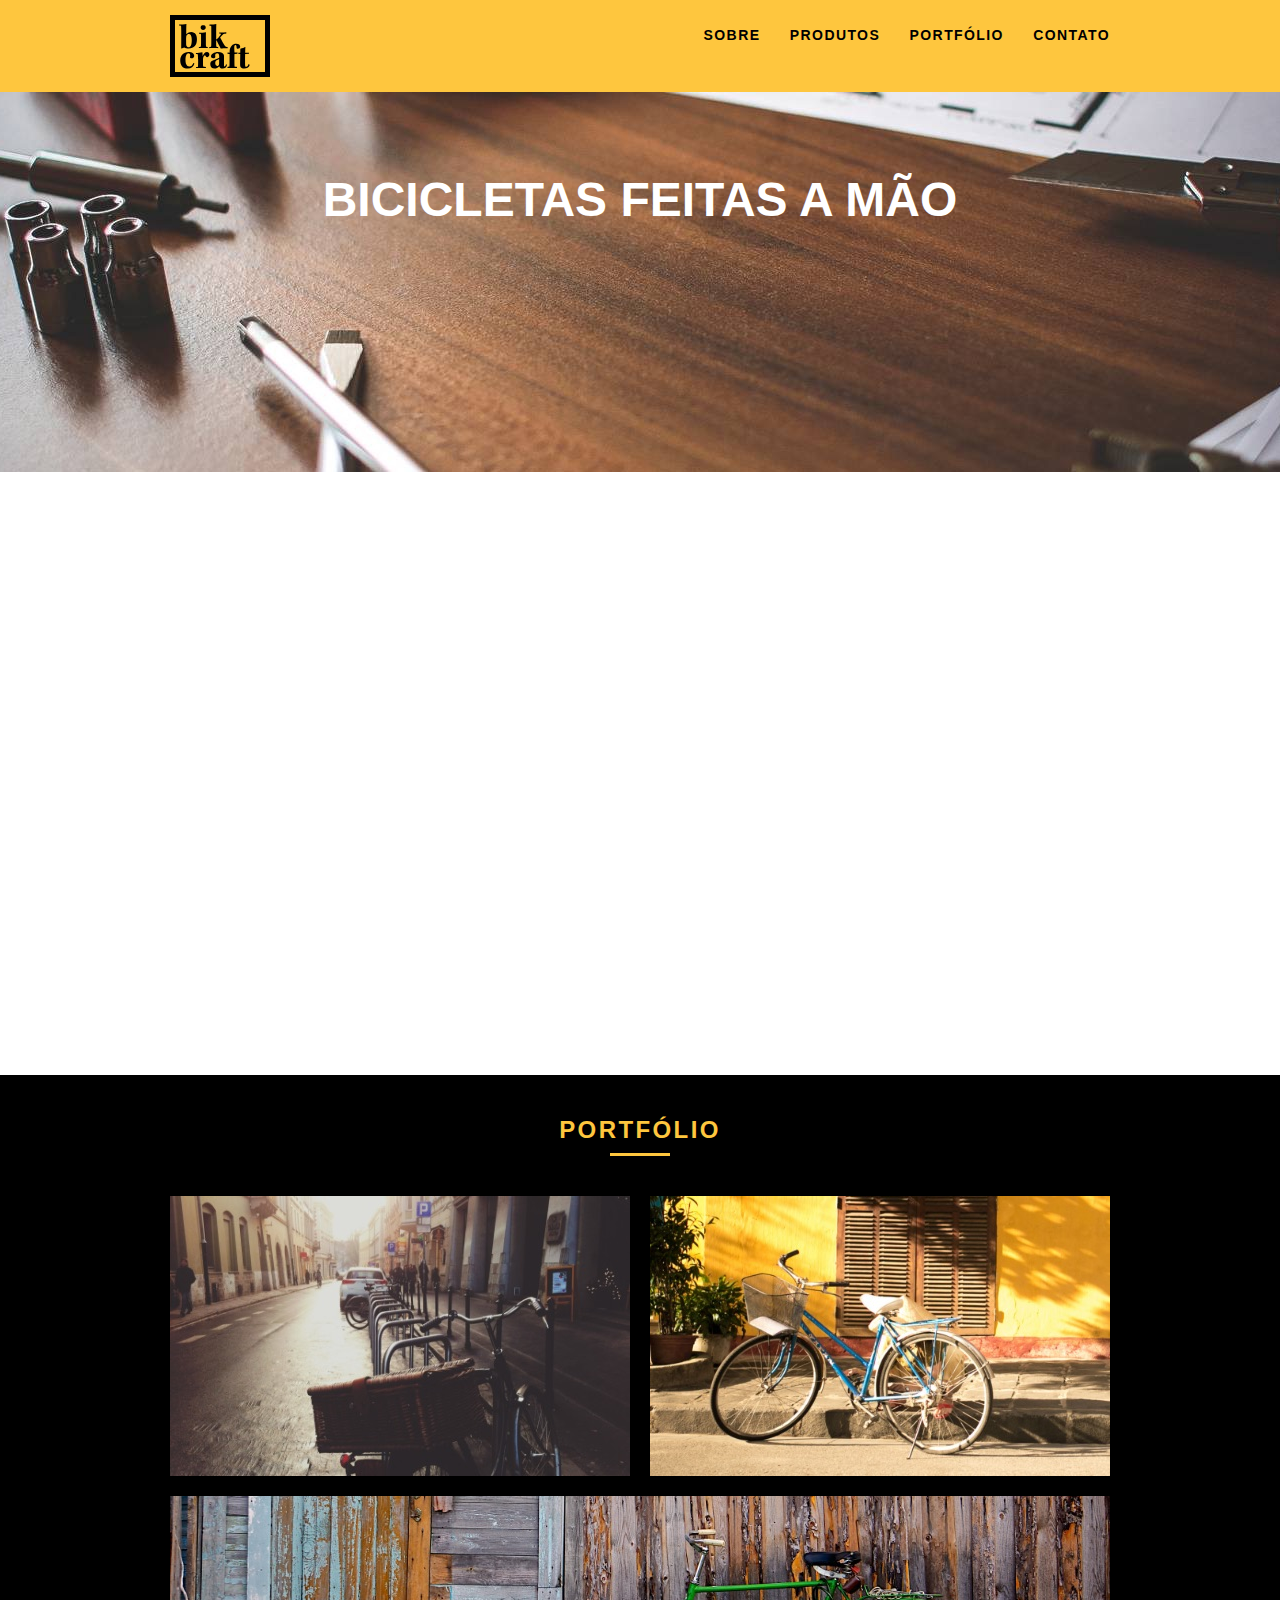
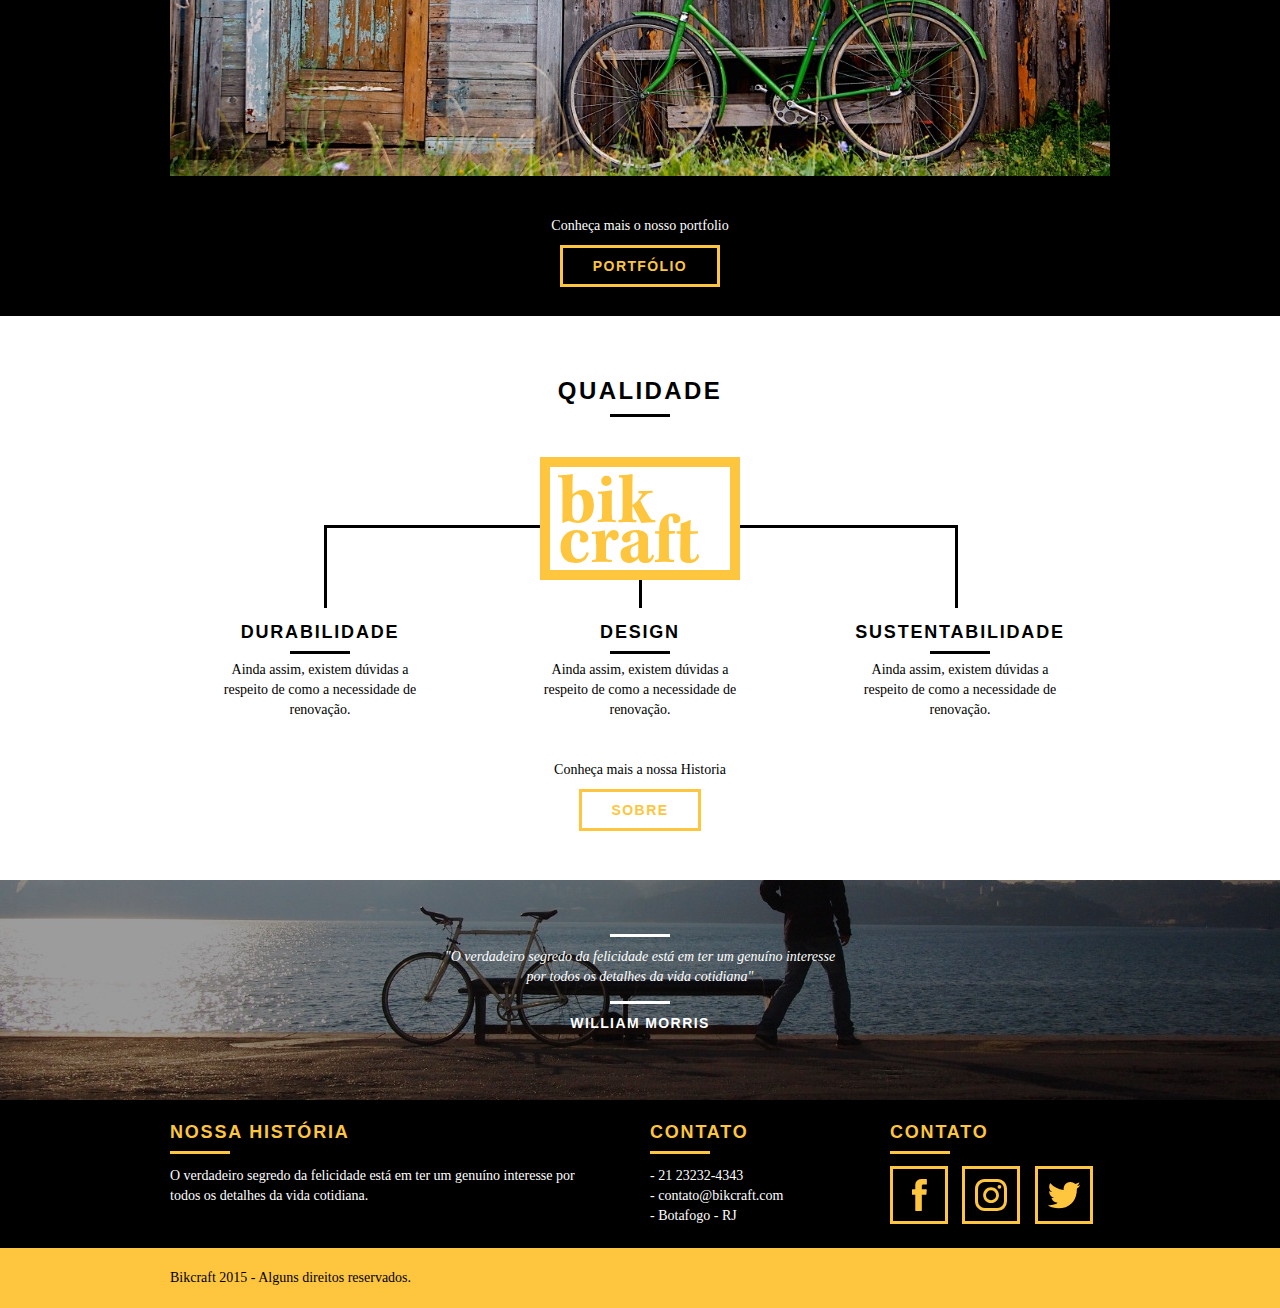
<file: index.html>
<!DOCTYPE html>
<html lang="pt-br">
	<head>
		<meta charset="utf-8" />
		<title>Bikcraft - Bicicletas Personalizadas</title>
		<meta
			name="description"
			content="Compre a sua bicicleta personalizada na Bikcraft. Possuímos modelos Passeio, Retrô e Esporte."
		/>

		<meta property="og:type" content="website" />
		<meta property="og:title" content="Bikcraft - Bicicletas Personalizadas" />
		<meta
			property="og:description"
			content="Compre a sua bicicleta personalizada na Bikcraft. Possuímos modelos Passeio, Retrô e Esporte."
		/>
		<meta property="og:url" content="http://bikcraft.com" />
		<meta property="og:image" content="http://bikcraft.com/img/og-image.png" />

		<meta name="viewport" content="width=device-width, initial-scale=1" />

		<link rel="shortcut icon" href="favicon.ico" />

		<link rel="stylesheet" href="css/style.css" />
		<script>
			document.documentElement.classList.add("js");
		</script>
	</head>
	<body>
		<header class="header">
			<div class="container">
				<a class="grid-4" href="index.html" alt="Bikcraft">
					<img src="img/bikcraft.svg" alt="Bikcraft" />
				</a>
				<nav class="grid-12 header_menu">
					<ul>
						<li><a href="sobre.html">Sobre</a></li>
						<li><a href="produtos.html">Produtos</a></li>
						<li><a href="portfolio.html">Portfólio</a></li>
						<li><a href="contato.html">contato</a></li>
					</ul>
				</nav>
			</div>
		</header>
		<section class="introducao">
			<div class="container">
				<h1 data-anime="400" class="fadeInDown">Bicicletas Feitas a Mão</h1>
				<blockquote data-anime="800" class="fadeInDown quote-externo">
					<p>"não tenha nada em sua casa que você não considere útil ou acredita ser bonito"</p>
					<cite>WILLIAM MORRIS</cite>
				</blockquote>
				<a data-anime="1200" href="produtos.html" class="btn">Orçamento</a>
			</div>
		</section>
		<section class="produtos container fadeInDown" data-anime="1600">
			<h2 class="subtitulo">Produtos</h2>
			<ul class="produtos_lista">
				<li class="grid-1-3">
					<div class="produtos_icone">
						<img src="img/produtos/passeio.svg" alt="Bikcraft passeio" />
					</div>
					<h3>Passeio</h3>
					<p>Ainda assim, existem dúvidas a respeito de como a necessidade de renovação.</p>
				</li>
				<li class="grid-1-3">
					<div class="produtos_icone">
						<img src="img/produtos/esporte.svg" alt="Bikcraft passeio" />
					</div>
					<h3>Esporte</h3>
					<p>Ainda assim, existem dúvidas a respeito de como a necessidade de renovação.</p>
				</li>
				<li class="grid-1-3">
					<div class="produtos_icone">
						<img src="img/produtos/retro.svg" alt="Bikcraft passeio" />
					</div>
					<h3>Retrô</h3>
					<p>Ainda assim, existem dúvidas a respeito de como a necessidade de renovação.</p>
				</li>
			</ul>
			<div class="call-to-action">
				<p>Clique aqui e veja os detalhes dos produtos</p>
				<a href="produtos.html" class="btn btn-preto">Produtos</a>
			</div>
		</section>
		<!-- Fecha Produtos -->
		<section class="portfolio">
			<div class="container">
				<h2 class="subtitulo">Portfólio</h2>
				<ul class="portfolio-lista">
					<li class="grid-8">
						<img src="img/portfolio/retro.jpg" alt="Bicicleta retro" />
					</li>
					<li class="grid-8">
						<img src="img/portfolio/passeio.jpg" alt="Bicicleta passeio" />
					</li>
					<li class="grid-16">
						<img src="img/portfolio/esporte.jpg" alt="Bicicleta esporte" />
					</li>
				</ul>
				<div class="call-to-action">
					<p>Conheça mais o nosso portfolio</p>
					<a href="portfolio.html" class="btn">Portfólio</a>
				</div>
			</div>
		</section>
		<section class="container qualidade">
			<h2 class="subtitulo">Qualidade</h2>
			<img src="img/bikcraft-qualidade.svg" alt="Bikcraft" />
			<ul class="qualidade_lista">
				<li class="grid-1-3">
					<h3>Durabilidade</h3>
					<p>Ainda assim, existem dúvidas a respeito de como a necessidade de renovação.</p>
				</li>
				<li class="grid-1-3">
					<h3>Design</h3>
					<p>Ainda assim, existem dúvidas a respeito de como a necessidade de renovação.</p>
				</li>
				<li class="grid-1-3">
					<h3>Sustentabilidade</h3>
					<p>Ainda assim, existem dúvidas a respeito de como a necessidade de renovação.</p>
				</li>
			</ul>
			<div class="call-to-action">
				<p>Conheça mais a nossa Historia</p>
				<a href="sobre.html" class="btn btn-preto">Sobre</a>
			</div>
		</section>
		<div class="quebra">
			<blockquote class="quote-externo container">
				<p>
					"O verdadeiro segredo da felicidade está em ter um genuíno interesse por todos os detalhes da vida
					cotidiana"
				</p>
				<cite>WILLIAM MORRIS</cite>
			</blockquote>
		</div>
		<footer>
			<div class="footer">
				<div class="container">
					<div class="grid-8 footer_historia">
						<h3>Nossa História</h3>
						<p>
							O verdadeiro segredo da felicidade está em ter um genuíno interesse por todos os detalhes da
							vida cotidiana.
						</p>
					</div>
					<div class="grid-4 footer_contato">
						<h3>Contato</h3>
						<ul>
							<li>- 21 23232-4343</li>
							<li>- contato@bikcraft.com</li>
							<li>- Botafogo - RJ</li>
						</ul>
					</div>
					<div class="grid-4 footer_redes">
						<h3>Contato</h3>
						<ul>
							<li>
								<a href="http://facebook.com" target="_blank">
									<img src="img/redes-sociais/facebook.svg" alt="Facebook Bikcraft" />
								</a>
							</li>
							<li>
								<a href="http://instagram.com" target="_blank">
									<img src="img/redes-sociais/instagram.svg" alt="Instagram Bikcraft" />
								</a>
							</li>
							<li>
								<a href="http://twitter.com" target="_blank">
									<img src="img/redes-sociais/twitter.svg" alt="Twitter Bikcraft" />
								</a>
							</li>
						</ul>
					</div>
				</div>
			</div>
			<div class="copy">
				<div class="container">
					<p class="grid-16">Bikcraft 2015 - Alguns direitos reservados.</p>
				</div>
			</div>
		</footer>

		<script src="js/simple-anime.js"></script>
		<script src="js/script.js"></script>
	</body>
</html>
</file>
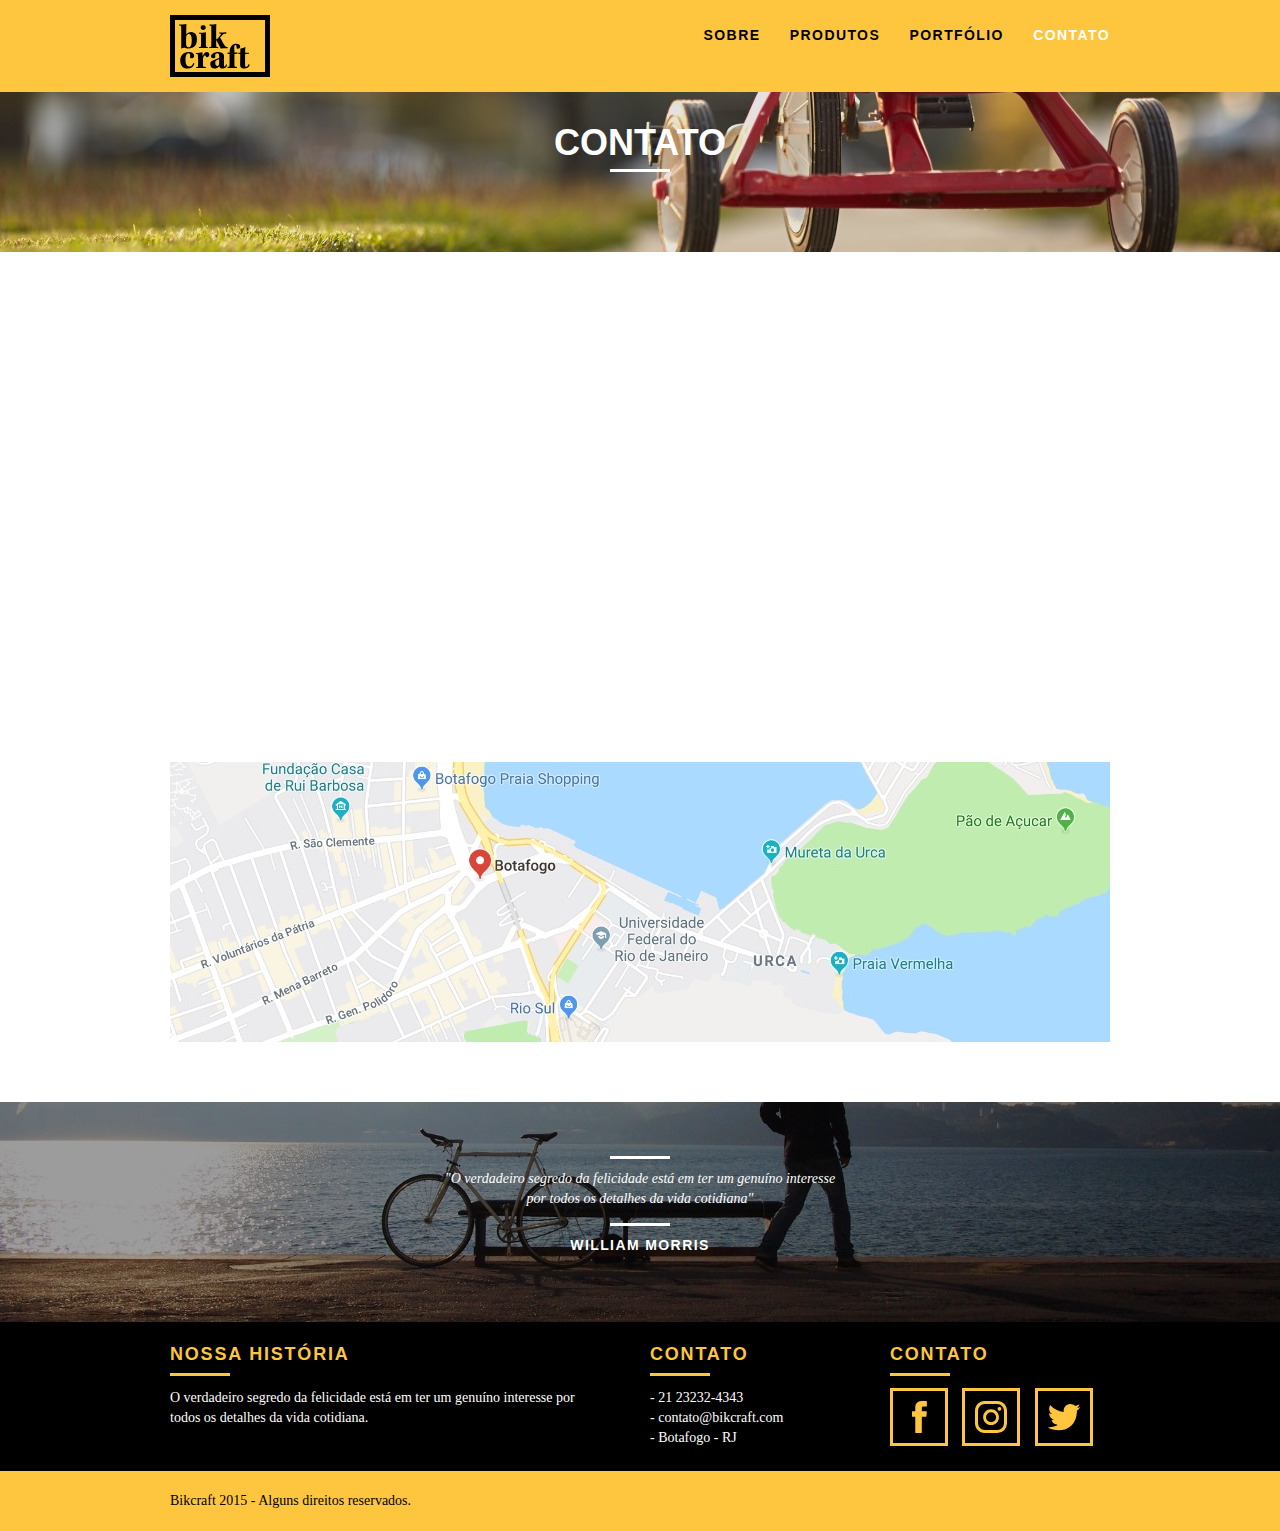
<file: contato.html>
<!DOCTYPE html>
<html lang="pt-br">
	<head>
		<meta charset="utf-8" />
		<title>Bikcraft - Contato - 21 9999-9999</title>
		<meta
			name="description"
			content="Compre a sua bicicleta personalizada na Bikcraft. Possuímos modelos Passeio, Retrô e Esporte."
		/>

		<meta property="og:type" content="website" />
		<meta property="og:title" content="Bikcraft - Contato - 21 9999-9999" />
		<meta
			property="og:description"
			content="Compre a sua bicicleta personalizada na Bikcraft. Possuímos modelos Passeio, Retrô e Esporte."
		/>
		<meta property="og:url" content="http://bikcraft.com/contato.html" />
		<meta property="og:image" content="http://bikcraft.com/img/og-image.png" />

		<meta name="viewport" content="width=device-width, initial-scale=1" />

		<link rel="stylesheet" href="css/style.css" />
	</head>
	<body>
		<header class="header">
			<div class="container">
				<a class="grid-4" href="index.html" alt="Bikcraft">
					<img src="img/bikcraft.svg" alt="Bikcraft" />
				</a>
				<nav class="grid-12 header_menu">
					<ul>
						<li><a href="sobre.html">Sobre</a></li>
						<li><a href="produtos.html">Produtos</a></li>
						<li><a href="portfolio.html">Portfólio</a></li>
						<li><a href="contato.html" class="menu_ativo">contato</a></li>
					</ul>
				</nav>
			</div>
		</header>

		<section class="introducao-interna interna-contato">
			<div class="container">
				<h1 data-anime="400" class="fadeInDown">Contato</h1>
				<p data-anime="800" class="fadeInDown">Conheça os projetos que amamos mostrar</p>
			</div>
		</section>

		<section class="contato container fadeInDown" data-anime="1200">
			<form action="enviar.php" method="POST" id="form_orcamento" class="contato_form grid-8 formphp">
				<label for="nome">Nome</label>
				<input type="text" id="nome" name="nome" required />
				<label for="email">Email</label>
				<input type="email" id="email" name="nome" required />
				<label for="telefone">Telefone</label>
				<input type="text" id="telefone" name="telefone" />

				<label class="nao-aparece">deixe em branco.</label>
				<input type="text" name="leaveblank" class="nao-aparece" />

				<label class="nao-aparece">não mude este campo.</label>
				<input type="text" name="dontchange" class="nao-aparece" value="http://" />

				<label for="mensagem">Mensagem</label>
				<textarea id="mensagem" name="mensagem" required></textarea>
				<button type="submit" id="enviar" name="enviar" class="btn btn-preto">Enviar</button>
			</form>
			<div class="contato_dados grid-8">
				<h3>Dados</h3>
				<span>+55 21 93221 3232</span>
				<span class="dados-email">orçamento@bikcraft.com</span>
				<span>Rua Ali Perto - Botafogo</span>
				<span>Rio de Janeiro - RJ - Brasil</span>
				<h3>Redes Sociais</h3>
				<ul>
					<li>
						<a href="http://facebook.com" target="_blank">
							<img src="img/redes-sociais/facebook.svg" alt="Facebook Bikcraft" />
						</a>
					</li>
					<li>
						<a href="http://instagram.com" target="_blank">
							<img src="img/redes-sociais/instagram.svg" alt="Instagram Bikcraft" />
						</a>
					</li>
					<li>
						<a href="http://twitter.com" target="_blank">
							<img src="img/redes-sociais/twitter.svg" alt="Twitter Bikcraft" />
						</a>
					</li>
				</ul>
			</div>
		</section>

		<section class="container contato-mapa">
			<a href="http://google.com" target="_blank" class="grid-16">
				<img src="img/endereco-bikcraft.jpg" alt="Endereço da Bikcraft" />
			</a>
		</section>

		<div class="quebra">
			<blockquote class="quote-externo container">
				<p>
					"O verdadeiro segredo da felicidade está em ter um genuíno interesse por todos os detalhes da vida
					cotidiana"
				</p>
				<cite>WILLIAM MORRIS</cite>
			</blockquote>
		</div>

		<footer>
			<div class="footer">
				<div class="container">
					<div class="grid-8 footer_historia">
						<h3>Nossa História</h3>
						<p>
							O verdadeiro segredo da felicidade está em ter um genuíno interesse por todos os detalhes da
							vida cotidiana.
						</p>
					</div>
					<div class="grid-4 footer_contato">
						<h3>Contato</h3>
						<ul>
							<li>- 21 23232-4343</li>
							<li>- contato@bikcraft.com</li>
							<li>- Botafogo - RJ</li>
						</ul>
					</div>
					<div class="grid-4 footer_redes">
						<h3>Contato</h3>
						<ul>
							<li>
								<a href="http://facebook.com" target="_blank">
									<img src="img/redes-sociais/facebook.svg" alt="Facebook Bikcraft" />
								</a>
							</li>
							<li>
								<a href="http://instagram.com" target="_blank">
									<img src="img/redes-sociais/instagram.svg" alt="Instagram Bikcraft" />
								</a>
							</li>
							<li>
								<a href="http://twitter.com" target="_blank">
									<img src="img/redes-sociais/twitter.svg" alt="Twitter Bikcraft" />
								</a>
							</li>
						</ul>
					</div>
				</div>
			</div>
			<div class="copy">
				<div class="container">
					<p class="grid-16">Bikcraft 2015 - Alguns direitos reservados.</p>
				</div>
			</div>
		</footer>

		<script src="js/simple-anime.js"></script>
		<script src="js/simple-form.js"></script>
		<script src="js/script.js"></script>
	</body>
</html>
</file>
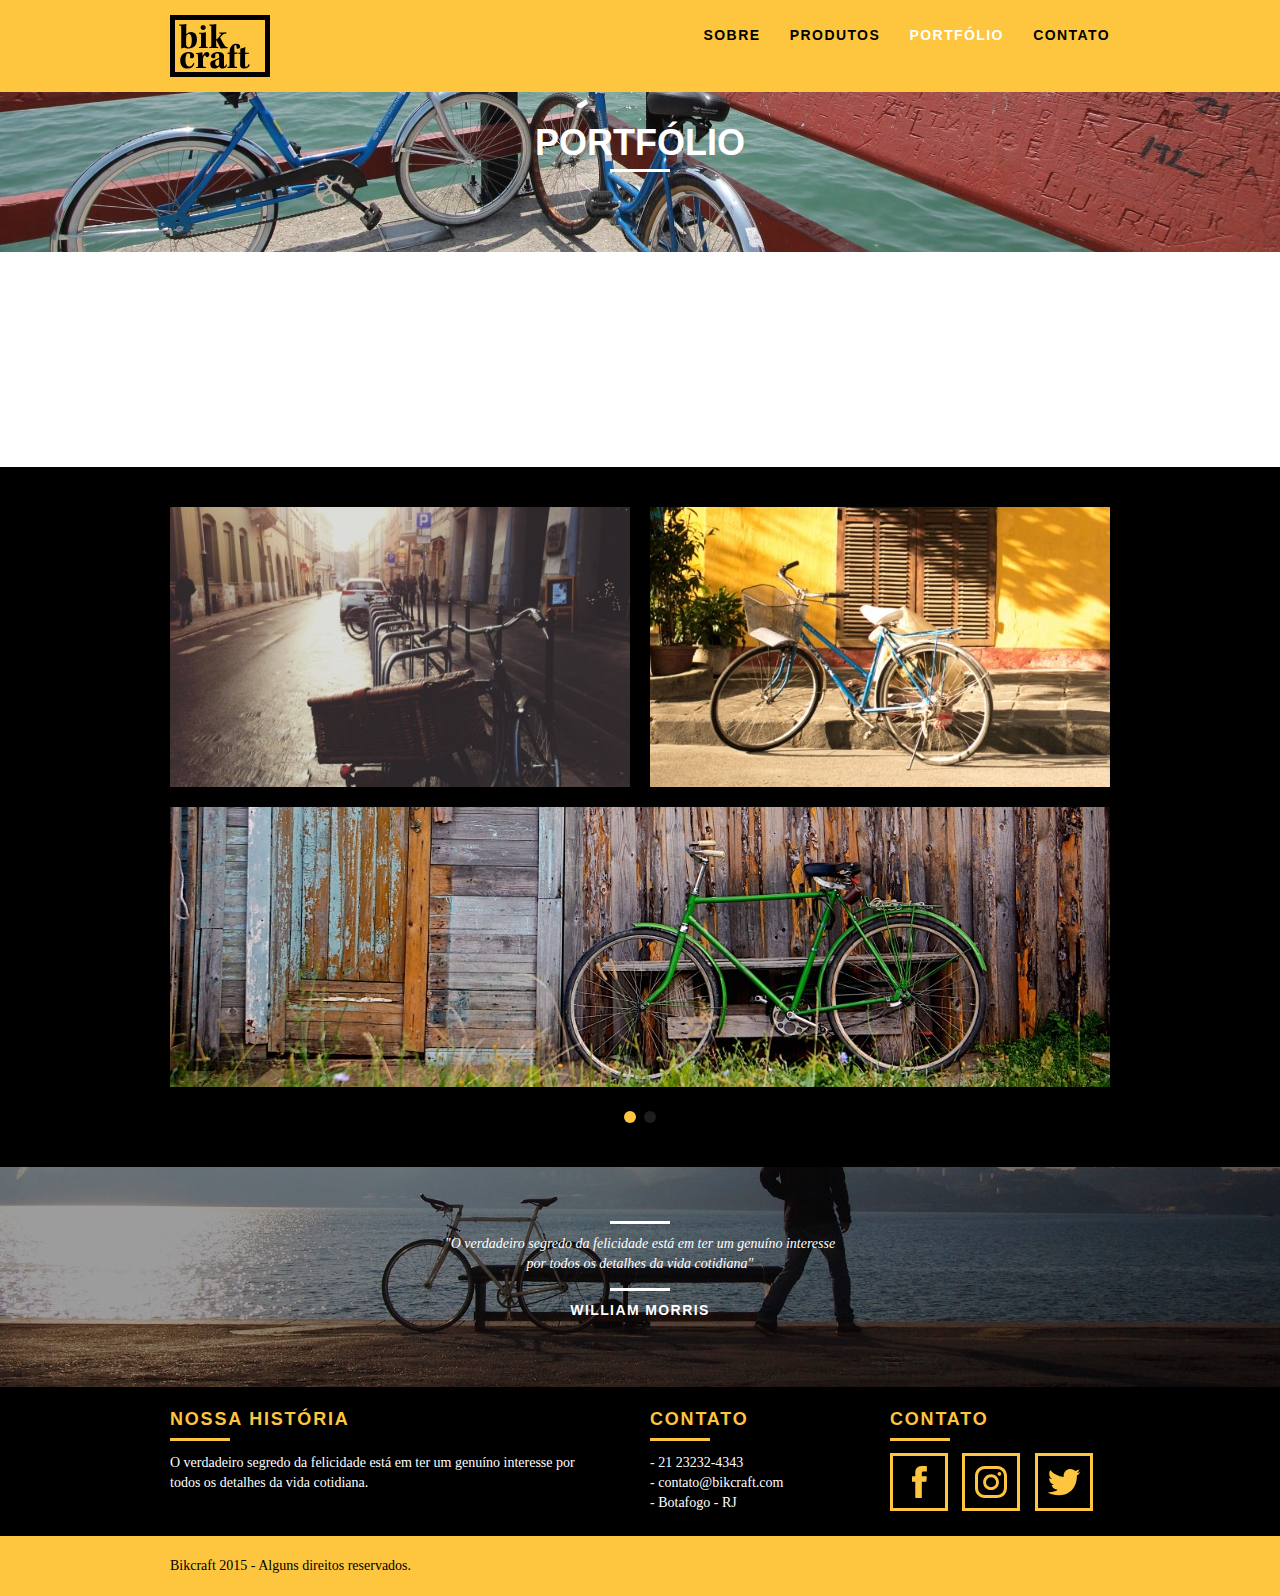
<file: portfolio.html>
<!DOCTYPE html>
<html lang="pt-br">
	<head>
		<meta charset="utf-8" />
		<title>Bikcraft - Conheça o portfólio de clientes</title>
		<meta
			name="description"
			content="Compre a sua bicicleta personalizada na Bikcraft. Possuímos modelos Passeio, Retrô e Esporte."
		/>

		<meta property="og:type" content="website" />
		<meta property="og:title" content="Bikcraft - Conheça o portfólio de clientes" />
		<meta
			property="og:description"
			content="Compre a sua bicicleta personalizada na Bikcraft. Possuímos modelos Passeio, Retrô e Esporte."
		/>
		<meta property="og:url" content="http://bikcraft.com/portfolio.html" />
		<meta property="og:image" content="http://bikcraft.com/img/og-image.png" />

		<meta name="viewport" content="width=device-width, initial-scale=1" />

		<link rel="shortcut icon" href="favicon.ico" />

		<link rel="stylesheet" href="css/style.css" />
	</head>
	<body>
		<header class="header">
			<div class="container">
				<a class="grid-4" href="index.html" alt="Bikcraft">
					<img src="img/bikcraft.svg" alt="Bikcraft" />
				</a>
				<nav class="grid-12 header_menu">
					<ul>
						<li><a href="sobre.html">Sobre</a></li>
						<li><a href="produtos.html">Produtos</a></li>
						<li><a href="portfolio.html" class="menu_ativo">Portfólio</a></li>
						<li><a href="contato.html">contato</a></li>
					</ul>
				</nav>
			</div>
		</header>

		<section class="introducao-interna interna-portfolio">
			<div class="container">
				<h1 data-anime="400" class="fadeInDown">Portfólio</h1>
				<p data-anime="800" class="fadeInDown">Conheça os projetos que amamos mostrar</p>
			</div>
		</section>

		<section class="container fadeInDown" data-slide="quote" data-anime="1200">
			<blockquote class="quote_clientes">
				<p>
					“Pedalar sempre foi a minha paixão, o que o pessoal da Bikcraft fez foi intensificar o meu amor por
					esta atividade. Recomendo à todos que amo.”
				</p>
				<cite>Barbara Moss</cite>
			</blockquote>
			<blockquote class="quote_clientes">
				<p>
					“Aqueles que ainda não possuem uma Bikcraft, não sabem o que estão perdendo. A precisão é absurda e
					a velocidade transcendental. Nunca vida nada igual.”
				</p>
				<cite>Bernardo</cite>
			</blockquote>
			<blockquote class="quote_clientes">
				<p>
					“Nada melhor do que dar um rolê com a minha Bikcraft na orla. Essa é a minha companheira mais fiel,
					nunca me traiu e está sempre a minha disposição.”
				</p>
				<cite>Jhony Rato</cite>
			</blockquote>
		</section>

		<section class="portfolio">
			<div class="container" data-slide="portfolio">
				<ul class="portfolio-lista">
					<li class="grid-8">
						<img src="img/portfolio/retro.jpg" alt="Bicicleta retro" />
					</li>
					<li class="grid-8">
						<img src="img/portfolio/passeio.jpg" alt="Bicicleta passeio" />
					</li>
					<li class="grid-16">
						<img src="img/portfolio/esporte.jpg" alt="Bicicleta esporte" />
					</li>
				</ul>
				<ul class="portfolio-lista">
					<li class="grid-8">
						<img src="img/portfolio/passeio.jpg" alt="Bicicleta passeio" />
					</li>
					<li class="grid-8">
						<img src="img/portfolio/retro.jpg" alt="Bicicleta retro" />
					</li>
					<li class="grid-16">
						<img src="img/portfolio/esporte.jpg" alt="Bicicleta esporte" />
					</li>
				</ul>
			</div>
		</section>

		<div class="quebra">
			<blockquote class="quote-externo container">
				<p>
					"O verdadeiro segredo da felicidade está em ter um genuíno interesse por todos os detalhes da vida
					cotidiana"
				</p>
				<cite>WILLIAM MORRIS</cite>
			</blockquote>
		</div>

		<footer>
			<div class="footer">
				<div class="container">
					<div class="grid-8 footer_historia">
						<h3>Nossa História</h3>
						<p>
							O verdadeiro segredo da felicidade está em ter um genuíno interesse por todos os detalhes da
							vida cotidiana.
						</p>
					</div>
					<div class="grid-4 footer_contato">
						<h3>Contato</h3>
						<ul>
							<li>- 21 23232-4343</li>
							<li>- contato@bikcraft.com</li>
							<li>- Botafogo - RJ</li>
						</ul>
					</div>
					<div class="grid-4 footer_redes">
						<h3>Contato</h3>
						<ul>
							<li>
								<a href="http://facebook.com" target="_blank">
									<img src="img/redes-sociais/facebook.svg" alt="Facebook Bikcraft" />
								</a>
							</li>
							<li>
								<a href="http://instagram.com" target="_blank">
									<img src="img/redes-sociais/instagram.svg" alt="Instagram Bikcraft" />
								</a>
							</li>
							<li>
								<a href="http://twitter.com" target="_blank">
									<img src="img/redes-sociais/twitter.svg" alt="Twitter Bikcraft" />
								</a>
							</li>
						</ul>
					</div>
				</div>
			</div>
			<div class="copy">
				<div class="container">
					<p class="grid-16">Bikcraft 2015 - Alguns direitos reservados.</p>
				</div>
			</div>
		</footer>
		<script src="js/simple-slide.js"></script>
		<script src="js/simple-anime.js"></script>
		<script src="js/script.js"></script>
	</body>
</html>
</file>
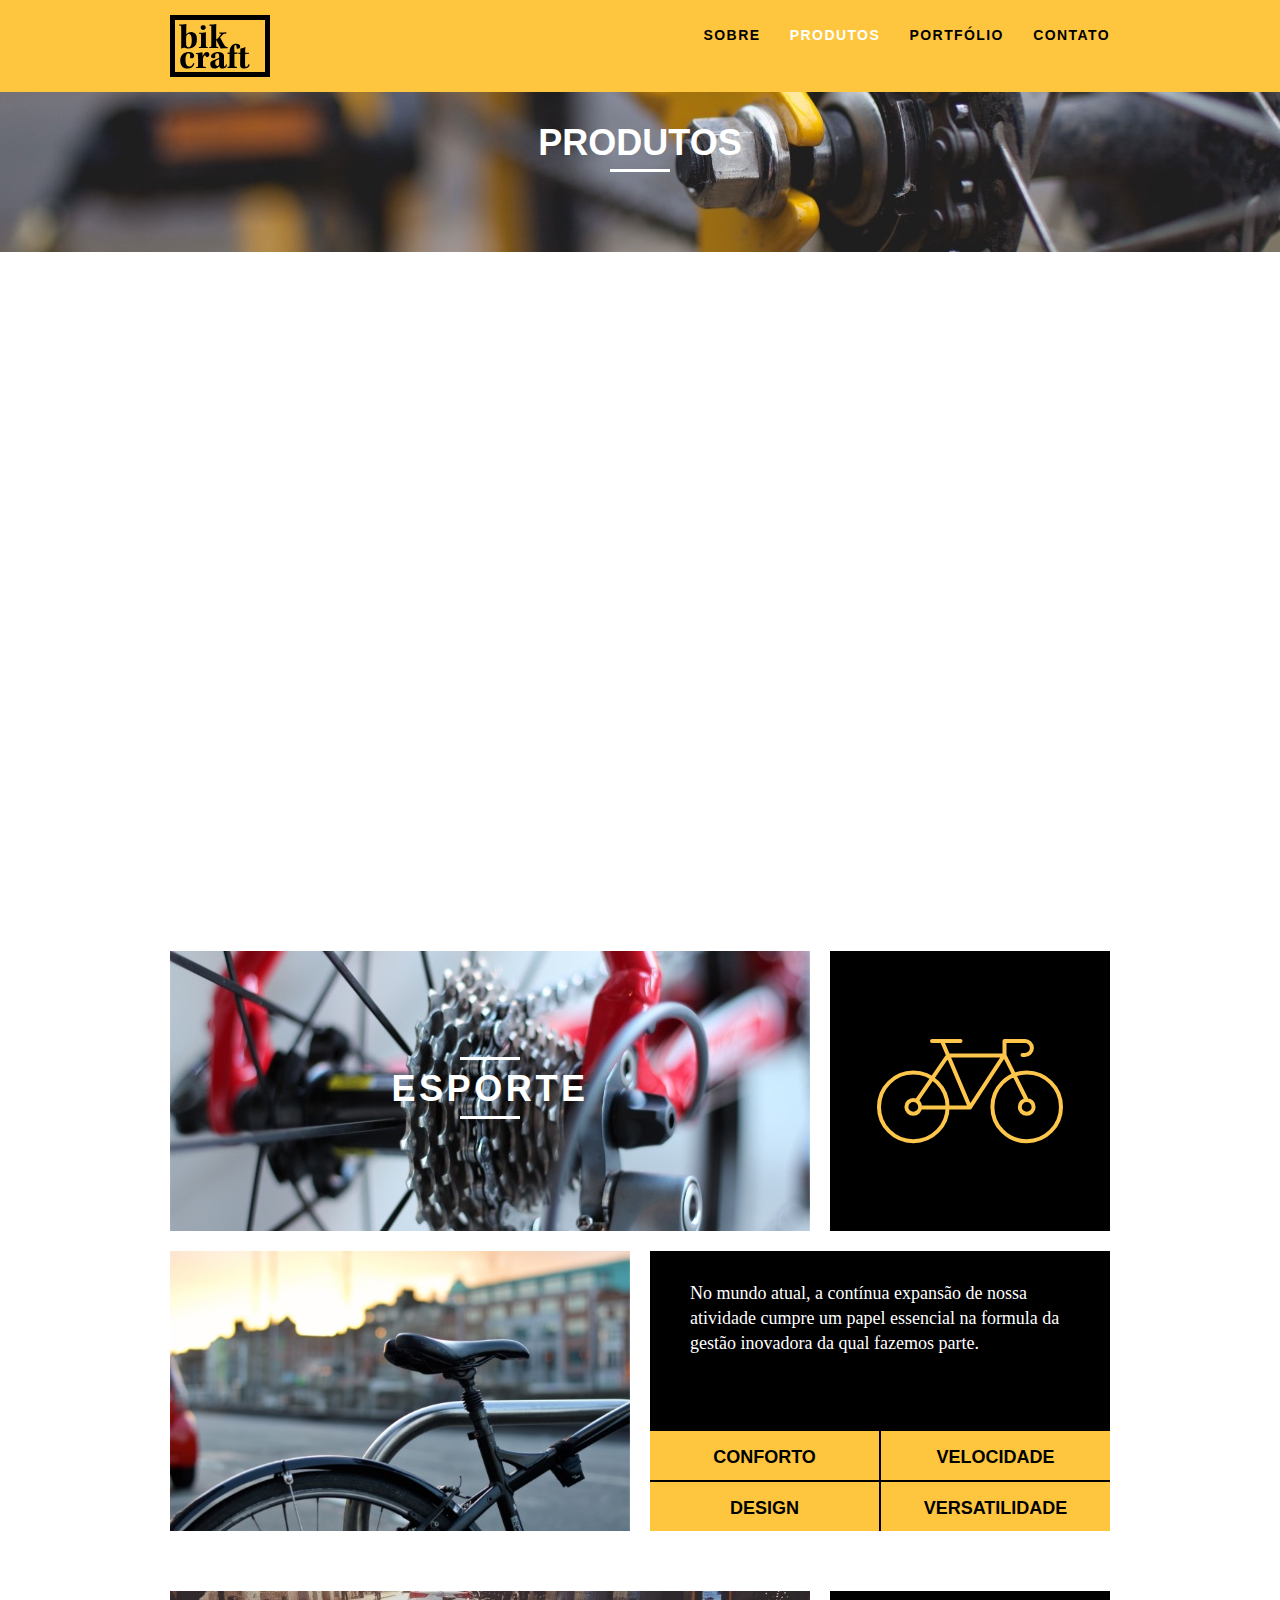
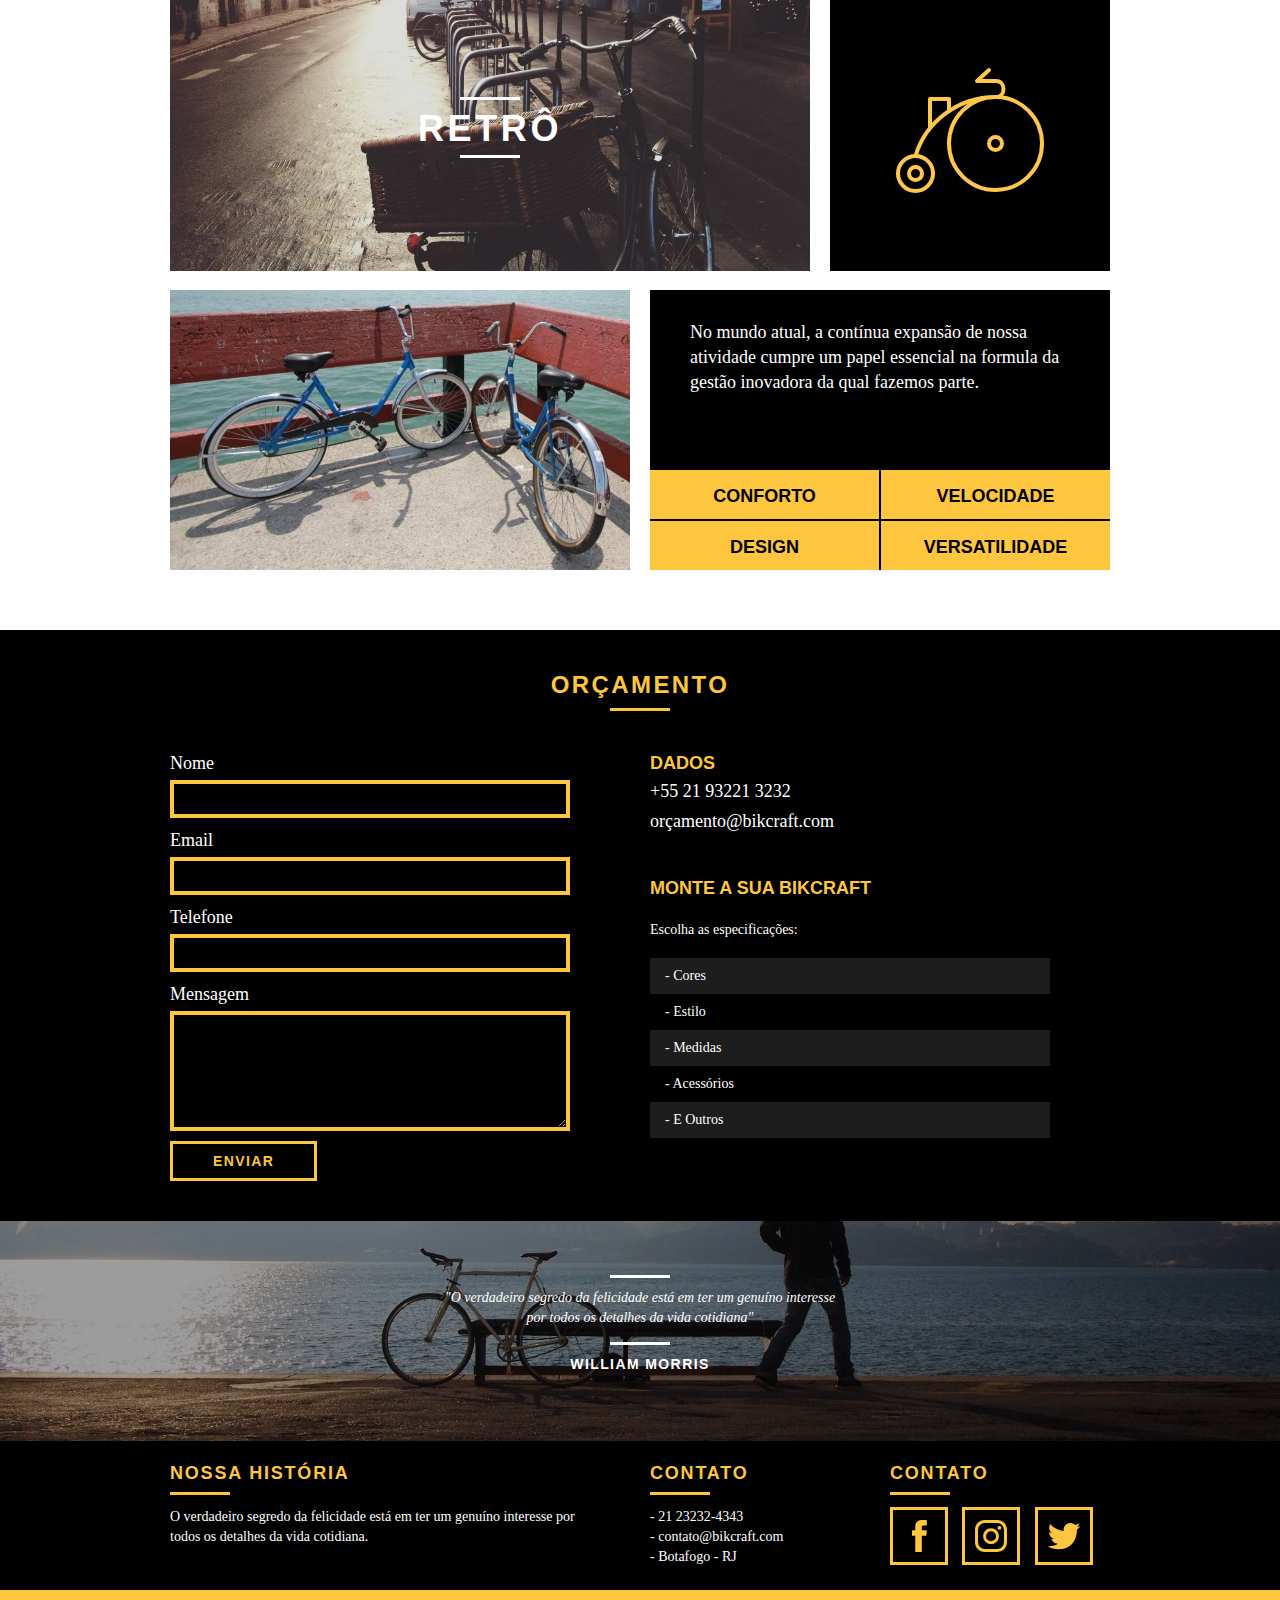
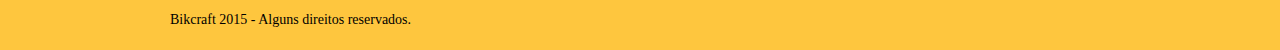
<file: produtos.html>
<!DOCTYPE html>
<html lang="pt-br">
	<head>
		<meta charset="utf-8" />
		<title>Bikcraft - Conheça as linhas Passeio, Retrô e Esporte</title>
		<meta
			name="description"
			content="Compre a sua bicicleta personalizada na Bikcraft. Possuímos modelos Passeio, Retrô e Esporte."
		/>

		<meta property="og:type" content="website" />
		<meta property="og:title" content="Bikcraft - Conheça as linhas Passeio, Retrô e Esporte" />
		<meta
			property="og:description"
			content="Compre a sua bicicleta personalizada na Bikcraft. Possuímos modelos Passeio, Retrô e Esporte."
		/>
		<meta property="og:url" content="http://bikcraft.com/produtos.html" />
		<meta property="og:image" content="http://bikcraft.com/img/og-image.png" />

		<meta name="viewport" content="width=device-width, initial-scale=1" />

		<link rel="shortcut icon" href="favicon.ico" />

		<link rel="stylesheet" href="css/style.css" />
	</head>
	<body>
		<header class="header">
			<div class="container">
				<a class="grid-4" href="index.html" alt="Bikcraft">
					<img src="img/bikcraft.svg" alt="Bikcraft" />
				</a>
				<nav class="grid-12 header_menu">
					<ul>
						<li><a href="sobre.html">Sobre</a></li>
						<li><a href="produtos.html" class="menu_ativo">Produtos</a></li>
						<li><a href="portfolio.html">Portfólio</a></li>
						<li><a href="contato.html">contato</a></li>
					</ul>
				</nav>
			</div>
		</header>

		<section class="introducao-interna interna-produtos">
			<div class="container">
				<h1 data-anime="400" class="fadeInDown">Produtos</h1>
				<p data-anime="800" class="fadeInDown">Conheça todos nossos produtos</p>
			</div>
		</section>

		<section class="container produto_item fadeInDown" data-anime="1200">
			<div class="grid-11">
				<img src="img/produtos/bikcraft-passeio-1.jpg" alt="Bikcraft Passeio" />
				<h2>Passeio</h2>
			</div>
			<div class="grid-5 produto_icone">
				<img src="img/produtos/passeio.svg" alt="ícone Passeio" />
			</div>
			<div class="grid-8">
				<img src="img/produtos/bikcraft-passeio-2.jpg" alt="Bikcraft Passeio" />
			</div>
			<div class="grid-8 produto_info">
				<p>
					No mundo atual, a contínua expansão de nossa atividade cumpre um papel essencial na formula da
					gestão inovadora da qual fazemos parte.
				</p>
				<ul>
					<li>Conforto</li>
					<li>Velocidade</li>
					<li>Design</li>
					<li>Versatilidade</li>
				</ul>
			</div>
		</section>

		<section class="container produto_item">
			<div class="grid-11">
				<img src="img/produtos/bikcraft-esporte-1.jpg" alt="Bikcraft Esporte" />
				<h2>Esporte</h2>
			</div>
			<div class="grid-5 produto_icone">
				<img src="img/produtos/esporte.svg" alt="ícone Esporte" />
			</div>
			<div class="grid-8">
				<img src="img/produtos/bikcraft-esporte-2.jpg" alt="Bikcraft Esporte" />
			</div>
			<div class="grid-8 produto_info">
				<p>
					No mundo atual, a contínua expansão de nossa atividade cumpre um papel essencial na formula da
					gestão inovadora da qual fazemos parte.
				</p>
				<ul>
					<li>Conforto</li>
					<li>Velocidade</li>
					<li>Design</li>
					<li>Versatilidade</li>
				</ul>
			</div>
		</section>

		<section class="container produto_item">
			<div class="grid-11">
				<img src="img/produtos/bikcraft-retro-1.jpg" alt="Bikcraft Retrô" />
				<h2>Retrô</h2>
			</div>
			<div class="grid-5 produto_icone">
				<img src="img/produtos/retro.svg" alt="ícone Retrô" />
			</div>
			<div class="grid-8">
				<img src="img/produtos/bikcraft-retro-2.jpg" alt="Bikcraft Retrô" />
			</div>
			<div class="grid-8 produto_info">
				<p>
					No mundo atual, a contínua expansão de nossa atividade cumpre um papel essencial na formula da
					gestão inovadora da qual fazemos parte.
				</p>
				<ul>
					<li>Conforto</li>
					<li>Velocidade</li>
					<li>Design</li>
					<li>Versatilidade</li>
				</ul>
			</div>
		</section>

		<section class="orcamento">
			<div class="container">
				<h2 class="subtitulo">Orçamento</h2>
				<form action="enviar.php" method="POST" id="form_orcamento" class="form grid-8 formphp">
					<label for="nome">Nome</label>
					<input type="text" id="nome" name="nome" required />
					<label for="email">Email</label>
					<input type="email" id="email" name="nome" required />
					<label for="telefone">Telefone</label>
					<input type="text" id="telefone" name="telefone" />

					<label class="nao-aparece">deixe em branco.</label>
					<input type="text" name="leaveblank" class="nao-aparece" />

					<label class="nao-aparece">não mude este campo.</label>
					<input type="text" name="dontchange" class="nao-aparece" value="http://" />

					<label for="mensagem">Mensagem</label>
					<textarea id="mensagem" name="mensagem" required></textarea>
					<button type="submit" id="enviar" name="enviar" class="btn">Enviar</button>
				</form>

				<div class="orcamento_dados grid-8">
					<h3>Dados</h3>
					<span>+55 21 93221 3232</span>
					<span>orçamento@bikcraft.com</span>
					<h3>Monte a sua Bikcraft</h3>
					<br />
					<p>Escolha as especificações:</p>
					<br />
					<ul>
						<li>- Cores</li>
						<li>- Estilo</li>
						<li>- Medidas</li>
						<li>- Acessórios</li>
						<li>- E Outros</li>
					</ul>
				</div>
			</div>
		</section>

		<div class="quebra">
			<blockquote class="quote-externo container">
				<p>
					"O verdadeiro segredo da felicidade está em ter um genuíno interesse por todos os detalhes da vida
					cotidiana"
				</p>
				<cite>WILLIAM MORRIS</cite>
			</blockquote>
		</div>

		<footer>
			<div class="footer">
				<div class="container">
					<div class="grid-8 footer_historia">
						<h3>Nossa História</h3>
						<p>
							O verdadeiro segredo da felicidade está em ter um genuíno interesse por todos os detalhes da
							vida cotidiana.
						</p>
					</div>
					<div class="grid-4 footer_contato">
						<h3>Contato</h3>
						<ul>
							<li>- 21 23232-4343</li>
							<li>- contato@bikcraft.com</li>
							<li>- Botafogo - RJ</li>
						</ul>
					</div>
					<div class="grid-4 footer_redes">
						<h3>Contato</h3>
						<ul>
							<li>
								<a href="http://facebook.com" target="_blank">
									<img src="img/redes-sociais/facebook.svg" alt="Facebook Bikcraft" />
								</a>
							</li>
							<li>
								<a href="http://instagram.com" target="_blank">
									<img src="img/redes-sociais/instagram.svg" alt="Instagram Bikcraft" />
								</a>
							</li>
							<li>
								<a href="http://twitter.com" target="_blank">
									<img src="img/redes-sociais/twitter.svg" alt="Twitter Bikcraft" />
								</a>
							</li>
						</ul>
					</div>
				</div>
			</div>
			<div class="copy">
				<div class="container">
					<p class="grid-16">Bikcraft 2015 - Alguns direitos reservados.</p>
				</div>
			</div>
		</footer>

		<script src="js/simple-anime.js"></script>
		<script src="js/simple-form.js"></script>
		<script src="js/script.js"></script>
	</body>
</html>
</file>
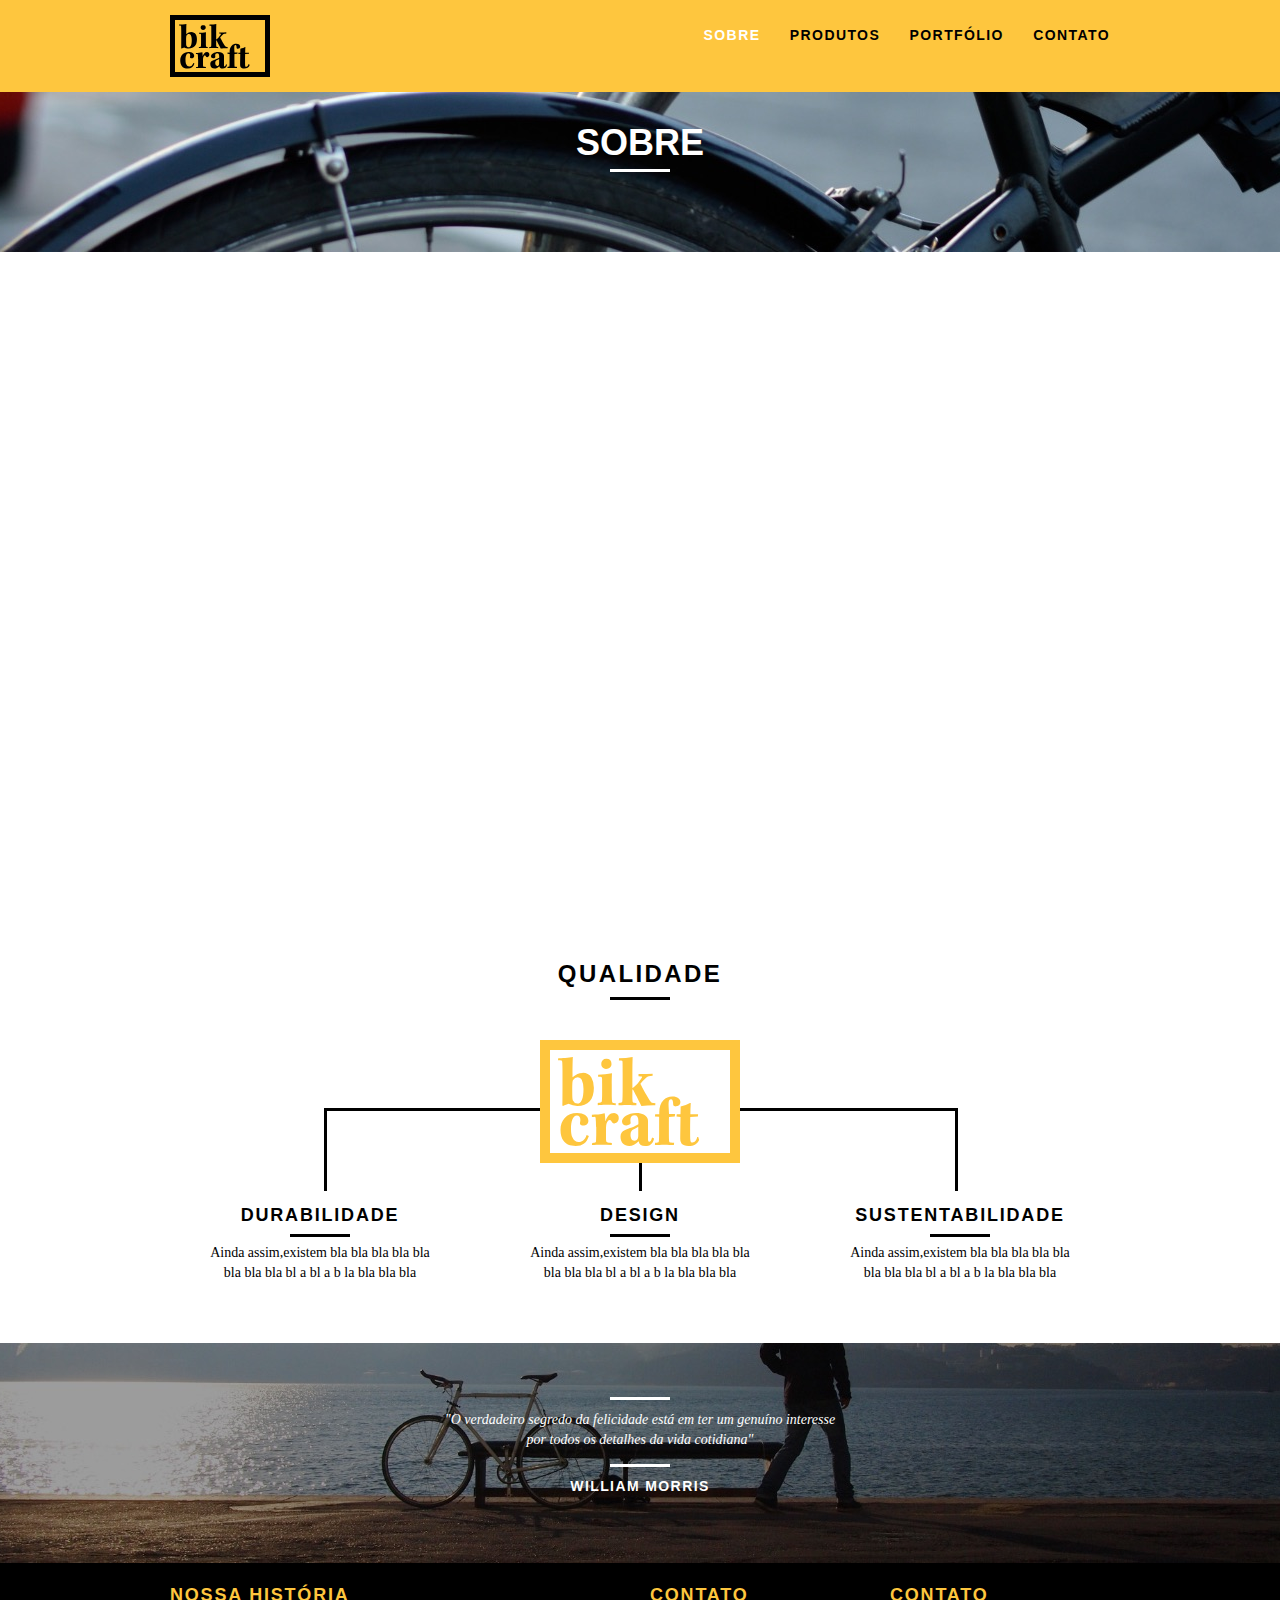
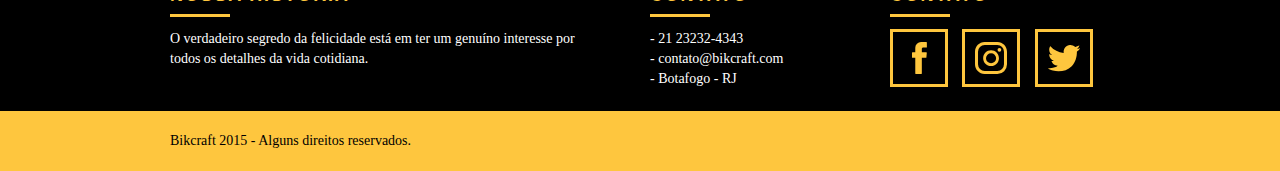
<file: sobre.html>
<!DOCTYPE html>
<html lang="pt-br">
	<head>
		<meta charset="utf-8" />
		<title>Bikcraft - Saiba mais sobre a gente</title>
		<meta
			name="description"
			content="Compre a sua bicicleta personalizada na Bikcraft. Possuímos modelos Passeio, Retrô e Esporte."
		/>

		<meta property="og:type" content="website" />
		<meta property="og:title" content="Bikcraft - Saiba mais sobre a gente" />
		<meta
			property="og:description"
			content="Compre a sua bicicleta personalizada na Bikcraft. Possuímos modelos Passeio, Retrô e Esporte."
		/>
		<meta property="og:url" content="http://bikcraft.com/sobre.html" />
		<meta property="og:image" content="http://bikcraft.com/img/og-image.png" />

		<meta name="viewport" content="width=device-width, initial-scale=1" />

		<link rel="shortcut icon" href="favicon.ico" />

		<link rel="stylesheet" href="css/style.css" />
	</head>
	<body>
		<header class="header">
			<div class="container">
				<a class="grid-4" href="index.html" alt="Bikcraft">
					<img src="img/bikcraft.svg" alt="Bikcraft" />
				</a>
				<nav class="grid-12 header_menu">
					<ul>
						<li><a href="sobre.html" class="menu_ativo">Sobre</a></li>
						<li><a href="produtos.html">Produtos</a></li>
						<li><a href="portfolio.html">Portfólio</a></li>
						<li><a href="contato.html">contato</a></li>
					</ul>
				</nav>
			</div>
		</header>

		<section class="introducao-interna interna-sobre">
			<div class="container">
				<h1 data-anime="400" class="fadeInDown">Sobre</h1>
				<p data-anime="800" class="fadeInDown">Conheça mais sobre a bikcraft</p>
			</div>
		</section>

		<section class="missao_sobre container fadeInDown" data-anime="1200">
			<div class="grid-10">
				<h2 class="subtitulo-interno">História, Missão e Visão</h2>
				<p>
					No Mundo atual, a contínua expansão de nossa atividade cumpre um papel essencial na formulação da
					gestão inovadora da qual fazemos parte.
				</p>
				<p>
					No Mundo atual, a contínua expansão de nossa atividade cumpre um papel essencial na formulação da
					gestão inovadora da qual fazemos parte.
				</p>
			</div>
			<div class="grid-6">
				<h2 class="subtitulo-interno">Valores</h2>
				<ul>
					<li>- Qualidade no processo com</li>
					<li>- Foco no cliente sem perder a</li>
					<li>- Diversão, preservando a</li>
					<li>- Natureza com sustentabilidade</li>
					<li></li>
				</ul>
			</div>
			<div class="grid-16 foto-equipe">
				<img src="img/equipe-bikcraft.jpg" alt="Equipe Bikcraft" />
			</div>
		</section>

		<section class="container qualidade">
			<h2 class="subtitulo">Qualidade</h2>
			<img src="img/bikcraft-qualidade.svg" alt="Bikcraft" />
			<ul class="qualidade_lista">
				<li class="grid-1-3">
					<h3>Durabilidade</h3>
					<p>Ainda assim,existem bla bla bla bla bla bla bla bla bl a bl a b la bla bla bla</p>
				</li>
				<li class="grid-1-3">
					<h3>Design</h3>
					<p>Ainda assim,existem bla bla bla bla bla bla bla bla bl a bl a b la bla bla bla</p>
				</li>
				<li class="grid-1-3">
					<h3>Sustentabilidade</h3>
					<p>Ainda assim,existem bla bla bla bla bla bla bla bla bl a bl a b la bla bla bla</p>
				</li>
			</ul>
		</section>

		<div class="quebra">
			<blockquote class="quote-externo container">
				<p>
					"O verdadeiro segredo da felicidade está em ter um genuíno interesse por todos os detalhes da vida
					cotidiana"
				</p>
				<cite>WILLIAM MORRIS</cite>
			</blockquote>
		</div>

		<footer>
			<div class="footer">
				<div class="container">
					<div class="grid-8 footer_historia">
						<h3>Nossa História</h3>
						<p>
							O verdadeiro segredo da felicidade está em ter um genuíno interesse por todos os detalhes da
							vida cotidiana.
						</p>
					</div>
					<div class="grid-4 footer_contato">
						<h3>Contato</h3>
						<ul>
							<li>- 21 23232-4343</li>
							<li>- contato@bikcraft.com</li>
							<li>- Botafogo - RJ</li>
						</ul>
					</div>
					<div class="grid-4 footer_redes">
						<h3>Contato</h3>
						<ul>
							<li>
								<a href="http://facebook.com" target="_blank">
									<img src="img/redes-sociais/facebook.svg" alt="Facebook Bikcraft" />
								</a>
							</li>
							<li>
								<a href="http://instagram.com" target="_blank">
									<img src="img/redes-sociais/instagram.svg" alt="Instagram Bikcraft" />
								</a>
							</li>
							<li>
								<a href="http://twitter.com" target="_blank">
									<img src="img/redes-sociais/twitter.svg" alt="Twitter Bikcraft" />
								</a>
							</li>
						</ul>
					</div>
				</div>
			</div>
			<div class="copy">
				<div class="container">
					<p class="grid-16">Bikcraft 2015 - Alguns direitos reservados.</p>
				</div>
			</div>
		</footer>

		<script src="js/simple-anime.js"></script>
		<script src="js/script.js"></script>
	</body>
</html>
</file>
<file: css/style.css>
html{line-height:1.15;-webkit-text-size-adjust:100%}body{margin:0}main{display:block}h1{font-size:2em;margin:.67em 0}hr{box-sizing:content-box;height:0;overflow:visible}pre{font-family:monospace,monospace;font-size:1em}a{background-color:transparent}abbr[title]{border-bottom:none;text-decoration:underline;text-decoration:underline dotted}b,strong{font-weight:bolder}code,kbd,samp{font-family:monospace,monospace;font-size:1em}small{font-size:80%}sub,sup{font-size:75%;line-height:0;position:relative;vertical-align:baseline}sub{bottom:-.25em}sup{top:-.5em}img{border-style:none}button,input,optgroup,select,textarea{font-family:inherit;font-size:100%;line-height:1.15;margin:0}button,input{overflow:visible}button,select{text-transform:none}[type=button],[type=reset],[type=submit],button{-webkit-appearance:button}[type=button]::-moz-focus-inner,[type=reset]::-moz-focus-inner,[type=submit]::-moz-focus-inner,button::-moz-focus-inner{border-style:none;padding:0}[type=button]:-moz-focusring,[type=reset]:-moz-focusring,[type=submit]:-moz-focusring,button:-moz-focusring{outline:1px dotted ButtonText}fieldset{padding:.35em .75em .625em}legend{box-sizing:border-box;color:inherit;display:table;max-width:100%;padding:0;white-space:normal}progress{vertical-align:baseline}textarea{overflow:auto}[type=checkbox],[type=radio]{box-sizing:border-box;padding:0}[type=number]::-webkit-inner-spin-button,[type=number]::-webkit-outer-spin-button{height:auto}[type=search]{-webkit-appearance:textfield;outline-offset:-2px}[type=search]::-webkit-search-decoration{-webkit-appearance:none}::-webkit-file-upload-button{-webkit-appearance:button;font:inherit}details{display:block}summary{display:list-item}template{display:none}[hidden]{display:none}a{text-decoration:none}ol,ul{list-style:none}a,article,blockquote,body,dd,div,dl,dt,em,fieldset,footer,form,h1,h2,h3,h4,h5,h6,header,html,iframe,img,label,legend,li,main,nav,ol,p,section,span,ul{margin:0;padding:0;border:0;vertical-align:baseline}a,h1,h2,h3,h4,h5,h6,p,ul{font-size:1em;font-weight:400}*,:after,:before{-webkit-box-sizing:border-box;-moz-box-sizing:border-box;box-sizing:border-box}.container{width:960px;margin:0 auto;padding:0;position:relative}.container:after,.container:before{content:" ";display:table}.container:after{clear:both}.grid-1,.grid-1-3,.grid-10,.grid-11,.grid-12,.grid-13,.grid-14,.grid-15,.grid-16,.grid-2,.grid-3,.grid-4,.grid-5,.grid-6,.grid-7,.grid-8,.grid-9{float:left;margin-left:10px;margin-right:10px}.grid-1{width:40px}.grid-2{width:100px}.grid-3{width:160px}.grid-4{width:220px}.grid-5{width:280px}.grid-6{width:340px}.grid-7{width:400px}.grid-8{width:460px}.grid-9{width:520px}.grid-10{width:580px}.grid-11{width:640px}.grid-12{width:700px}.grid-13{width:760px}.grid-14{width:820px}.grid-15{width:880px}.grid-16{width:940px}.grid-1-3{width:300px}@media only screen and (min-width:788px) and (max-width:979px){.container{width:768px}.grid-1{width:28px}.grid-2{width:76px}.grid-3{width:124px}.grid-4{width:172px}.grid-5{width:220px}.grid-6{width:268px}.grid-7{width:316px}.grid-8{width:364px}.grid-9{width:412px}.grid-10{width:460px}.grid-11{width:508px}.grid-12{width:556px}.grid-13{width:604px}.grid-14{width:652px}.grid-15{width:700px}.grid-16{width:748px}.grid-1-3{width:236px}}@media only screen and (max-width:787px){.container{width:300px}.grid-1,.grid-1-3,.grid-10,.grid-11,.grid-12,.grid-13,.grid-14,.grid-15,.grid-16,.grid-2,.grid-3,.grid-4,.grid-5,.grid-6,.grid-7,.grid-8,.grid-9{width:300px;margin:0 20px 0 0;float:none}}.interna-portfolio{background:url(../img/bg-portfolio.jpg) no-repeat center;background-size:cover}.quote_clientes{padding:60px 0;max-width:500px;margin:0 auto}.quote_clientes p{text-align:center;font-family:Georgia,"Times New Roman",serif;font-size:18px;line-height:25px;font-style:italic;margin-bottom:20px}.quote_clientes cite{font-size:18px;font-weight:700;text-align:center;float:right;font-style:normal}.interna-produtos{background:url(../img/bg-produtos.jpg) no-repeat center;background-size:cover}.produto_item{padding-top:60px}.produto_item h2{font-size:36px;text-transform:uppercase;letter-spacing:.1em;font-weight:700;position:relative;top:-180px;text-align:center;color:#fff;margin-bottom:-56px}.produto_item h2::after,.produto_item h2::before{content:"";display:block;width:60px;height:3px;background:#fff;margin:6px auto 8px auto}.produto_icone{background:#000;padding:70px 0}.produto_icone img{margin:0 auto}.produto_info{background:#000}.produto_info p{color:#fff;font-size:18px;line-height:25px;height:180px;padding:30px 40px}.produto_info ul li{background:#fec63e;text-transform:uppercase;font-size:18px;line-height:20px;font-weight:700;text-align:center;float:left;width:229px;height:49px;padding-top:16px}.produto_info ul li:nth-child(1),.produto_info ul li:nth-child(2){margin-bottom:2px}.produto_info ul li:nth-child(even){margin-left:2px}.orcamento{background:#000;width:100%;margin-top:60px;padding:40px 0}.orcamento h2{color:#fec63e}.orcamento h2::after{background:#fec63e}.form{padding-right:60px}.form label{display:block;color:#fff;font-family:Georgia,"Times New Roman",serif;font-size:18px;line-height:25px;margin-bottom:4px}.form input{display:block;width:100%;border:4px solid #fec63e;background:0 0;color:#fff;padding:7px 10px;margin-bottom:10px;outline:0;font-size:14px;font-family:Georgia,"Times New Roman",serif}.form textarea{display:block;width:100%;height:120px;border:4px solid #fec63e;background:0 0;color:#fff;padding:7px 10px;margin-bottom:10px;outline:0;font-size:14px;font-family:Georgia,"Times New Roman",serif}.form button{padding:7px 40px;background:0 0}.orcamento_dados{color:#fff}.orcamento_dados h3{font-size:18px;line-height:25px;font-weight:700;text-transform:uppercase;color:#fec63e}.orcamento_dados span{display:block;font-size:18px;line-height:30px;font-family:Georgia,"Times New Roman",serif}.orcamento_dados span:nth-of-type(2){margin-bottom:40px}.orcamento_dados ul{padding-right:60px}.orcamento_dados ul li{font-family:Georgia,"Times New Roman",serif;font-size:14px;padding:10px 15px}.orcamento_dados ul li:nth-child(odd){background:#1d1d1d}.orcamento_dados p{margin-top:8px 0}.interna-sobre{background:url(../img/bg-sobre.jpg) no-repeat center;background-size:cover}.missao_sobre{padding-top:60px}.missao_sobre p{font-size:18px;line-height:25px;margin-bottom:1em;padding-right:60px}.missao_sobre ul li{font-family:Georgia,"Times New Roman",serif;font-size:18px;line-height:30px}.foto-equipe{padding-top:20px}.interna-contato{background:url(../img/bg-contato.jpg) no-repeat center;background-size:cover}.contato{padding:40px 0}.contato_form{padding-right:60px}.contato_form label{display:block;font-family:Georgia,"Times New Roman",serif;font-size:18px;line-height:25px;margin-bottom:4px}.contato_form input{display:block;width:100%;border:4px solid #fec63e;background:0 0;padding:7px 10px;margin-bottom:10px;outline:0;font-size:14px;font-family:Georgia,"Times New Roman",serif}.contato_form textarea{display:block;width:100%;height:120px;border:4px solid #fec63e;background:0 0;padding:7px 10px;margin-bottom:10px;outline:0;font-size:14px;font-family:Georgia,"Times New Roman",serif}.contato_form button{padding:7px 40px;background:0 0}.contato_dados h3{font-size:18px;line-height:25px;font-weight:700;text-transform:uppercase;color:#fec63e}.contato_dados span{display:block;font-size:18px;line-height:30px;font-family:Georgia,"Times New Roman",serif}.contato_dados span:nth-of-type(2){margin-bottom:30px}.dados-email{margin-bottom:40px}.contato_dados ul{margin-top:10px}.contato_dados ul li{display:inline-block;margin-right:10px}.contato_dados ul li a{border:3px solid #fec63e;display:block;padding:10px}.contato_dados ul li a:hover{border:3px solid #000}.contato-mapa{margin-bottom:60px}body{font-family:Arial,Helvetica,sans-serif}p{font-family:Georgia,"Times New Roman",serif;font-size:14px;line-height:20px}img{display:block;max-width:100%}.btn{border:3px solid #fec63e;padding:10px 30px;color:#fec63e;font-size:14px;line-height:20px;text-transform:uppercase;font-weight:700;letter-spacing:.1em}.btn:hover{color:#fff;border-color:#fff}.btn.btn-preto:hover{color:#000;border-color:#000}.subtitulo{font-size:24px;line-height:30px;font-weight:700;letter-spacing:.1em;color:#000;text-transform:uppercase;text-align:center;margin-bottom:40px}.subtitulo:after{content:"";display:block;width:60px;height:3px;background:#000;margin:8px auto}.subtitulo-interno{font-size:24px;line-height:30px;font-weight:700;letter-spacing:.1em;color:#000;text-transform:uppercase;margin-bottom:20px}.subtitulo-interno:after{content:"";display:block;width:60px;height:3px;background:#000;margin:8px 0}.header{position:fixed;top:0;width:100%;background:#fec63e;padding:15px 0;z-index:10}.header_menu{text-align:right}.header_menu ul li{display:inline-block;margin-left:25px;margin-top:10px}.header_menu ul li a{color:#000;font-weight:700;text-transform:uppercase;letter-spacing:.1em;font-size:14px;line-height:20px;padding:10px 0}.header_menu ul li a:hover{color:#fff}.header_menu ul li a.menu_ativo{color:#fff}.introducao{width:100%;height:380px;background:url(../img/bg.jpg) no-repeat center;background-size:cover;margin-top:92px;text-align:center;padding-top:80px}.introducao h1{font-size:48px;color:#fff;font-weight:700;text-transform:uppercase}.quote-externo{max-width:400px;margin:0 auto;margin-bottom:40px;color:#fff}.quote-externo p{font-style:italic}.quote-externo p:after,.quote-externo p:before{content:"";display:block;width:60px;height:3px;background:#fff;margin:14px auto 10px auto}.quote-externo cite{font-style:normal;font-weight:700;font-size:14px;letter-spacing:.1em}.introducao-interna{width:100%;margin-top:92px;height:160px;text-align:center;color:#fff;padding-top:30px}.introducao-interna h1{font-size:36px;color:#fff;font-weight:700;text-transform:uppercase}.introducao-interna h1:after{content:"";display:block;width:60px;height:3px;background:#fff;margin:6px auto 10px auto}.produtos{padding:60px 0}.produtos_lista li{background:#fec63e;text-align:center}.produtos_lista li img{margin:0 auto}.produtos_lista li h3{font-weight:700;font-size:18px;line-height:25px;text-transform:uppercase;letter-spacing:.1em;margin-top:20px}.produtos_lista li h3:after{content:"";display:block;width:60px;height:3px;background:#000;margin:2px auto}.produtos_lista li p{padding:10px 20px 20px 20px}.produtos_icone{background:#000;padding:20px;text-align:center}.call-to-action{text-align:center;padding-top:40px;clear:both}.call-to-action p{margin-bottom:20px}.portfolio{width:100%;background:#000;padding:40px 0}.portfolio .subtitulo{color:#fec63e}.portfolio .subtitulo:after{background:#fec63e}.portfolio-lista li:last-child{margin-top:20px}.portfolio .call-to-action p{color:#fff}.qualidade{padding:60px 0}.qualidade:after{content:"";width:654px;height:83px;display:block;background:url(../img/linhas.svg) no-repeat center;position:absolute;top:209px;right:152px;z-index:-1}.qualidade img{margin:0 auto}.qualidade_lista{padding-top:20px;overflow:auto}.qualidade_lista li{text-align:center;padding:0 40px}.qualidade_lista li h3{font-weight:700;font-size:18px;line-height:25px;text-transform:uppercase;letter-spacing:.1em;margin-top:20px}.qualidade_lista li h3:after{content:"";display:block;width:60px;height:3px;background:#000;margin:6px auto}.quebra{width:100%;height:220px;background:url(../img/bg-footer.jpg) no-repeat center;background-size:cover;text-align:center;padding-top:40px}.quebra .quote-externo{max-width:400px}.footer{width:100%;background:#000;color:#fff;padding:20px 0}.footer h3{font-size:18px;line-height:25px;color:#fec63e;text-transform:uppercase;letter-spacing:.1em;font-weight:700}.footer h3:after{content:"";display:block;width:60px;height:3px;background:#fec63e;margin:6px 0 12px 0}.footer_historia{padding-right:40px}.footer_contato ul li{font-size:14px;line-height:20px;font-family:Georgia,"Times New Roman",serif}.footer_redes ul li{display:inline-block;margin-right:10px}.footer_redes ul li a{border:3px solid #fec63e;display:block;padding:10px}.footer_redes ul li a:hover{border:3px solid #fff}.copy{width:100%;background:#fec63e;padding:20px 0}[data-slide]{position:relative}[data-slide]>*{position:absolute;top:0;opacity:0}[data-slide]>.active{position:relative;opacity:1;transition:opacity .5s}[data-slide-nav]{display:block;text-align:center;margin-top:20px}[data-slide-nav] button{display:inline-block;width:12px;height:12px;margin:4px;border:none;padding:0;border-radius:6px;text-indent:-99px;overflow:hidden;background:#1d1d1d}[data-slide-nav] button.active{background:#fec63e}[data-anime]{opacity:0}.fadeInDown{transform:translate3d(0,-20px,0)}.anime{opacity:1;transform:none;transition:opacity .8s,transform .8s}.nao-aparece{visibility:hidden;position:absolute;height:0}#form-erro{color:red}#form-sucesso{color:#33aa39}@media only screen and (min-width:788px) and (max-width:979px){.qualidade:after{right:56px}.qualidade_lista li{padding:0 10px}.footer_redes ul li a{padding:6px}.footer_redes ul li a img{width:26px;height:26px}.produto_item h2{top:-150px;margin-bottom:-56px}.produto_icone{padding:41px 0}.produto_info p{font-size:14px;line-height:20px;height:122px;padding:20px 30px}.produto_info ul li{width:181px}}@media only screen and (max-width:787px){.header{position:relative;padding-bottom:0}.header img{margin:0 auto 10px auto}.header_menu{text-align:center}.header_menu ul li{margin:5px}.header_menu ul li a{border:4px solid #000;width:136px;display:block;float:left}.header_menu ul li a:hover{border-color:#fff}.header_menu ul li a.menu_ativo{border-color:#fff}.introducao{margin-top:0;padding-top:40px;background:url(../img/bg-mobile.jpg) no-repeat center;background-size:cover}.introducao h1{font-size:36px}.introducao-interna{margin-top:0}.call-to-action{padding-top:10px}.qualidade:after{display:none}.produtos_lista li{margin-bottom:20px}.missao_sobre p{font-size:14px;line-height:20px;padding-right:0}.missao_sobre ul li{font-size:14px;line-height:25px}.produto_item h2{top:-100px;margin-bottom:-56px}.produto_icone{padding:41px 0;margin-bottom:20px}.produto_info p{font-size:14px;line-height:20px;height:auto;padding:20px 30px}.produto_info ul li{width:149px;font-size:14px;line-height:20px;padding-top:14px}.form{padding-right:0}.orcamento_dados ul{padding-right:0}.portfolio-lista img{margin-bottom:20px}.contato_form{padding-right:0;margin-bottom:40px}}
</file>
